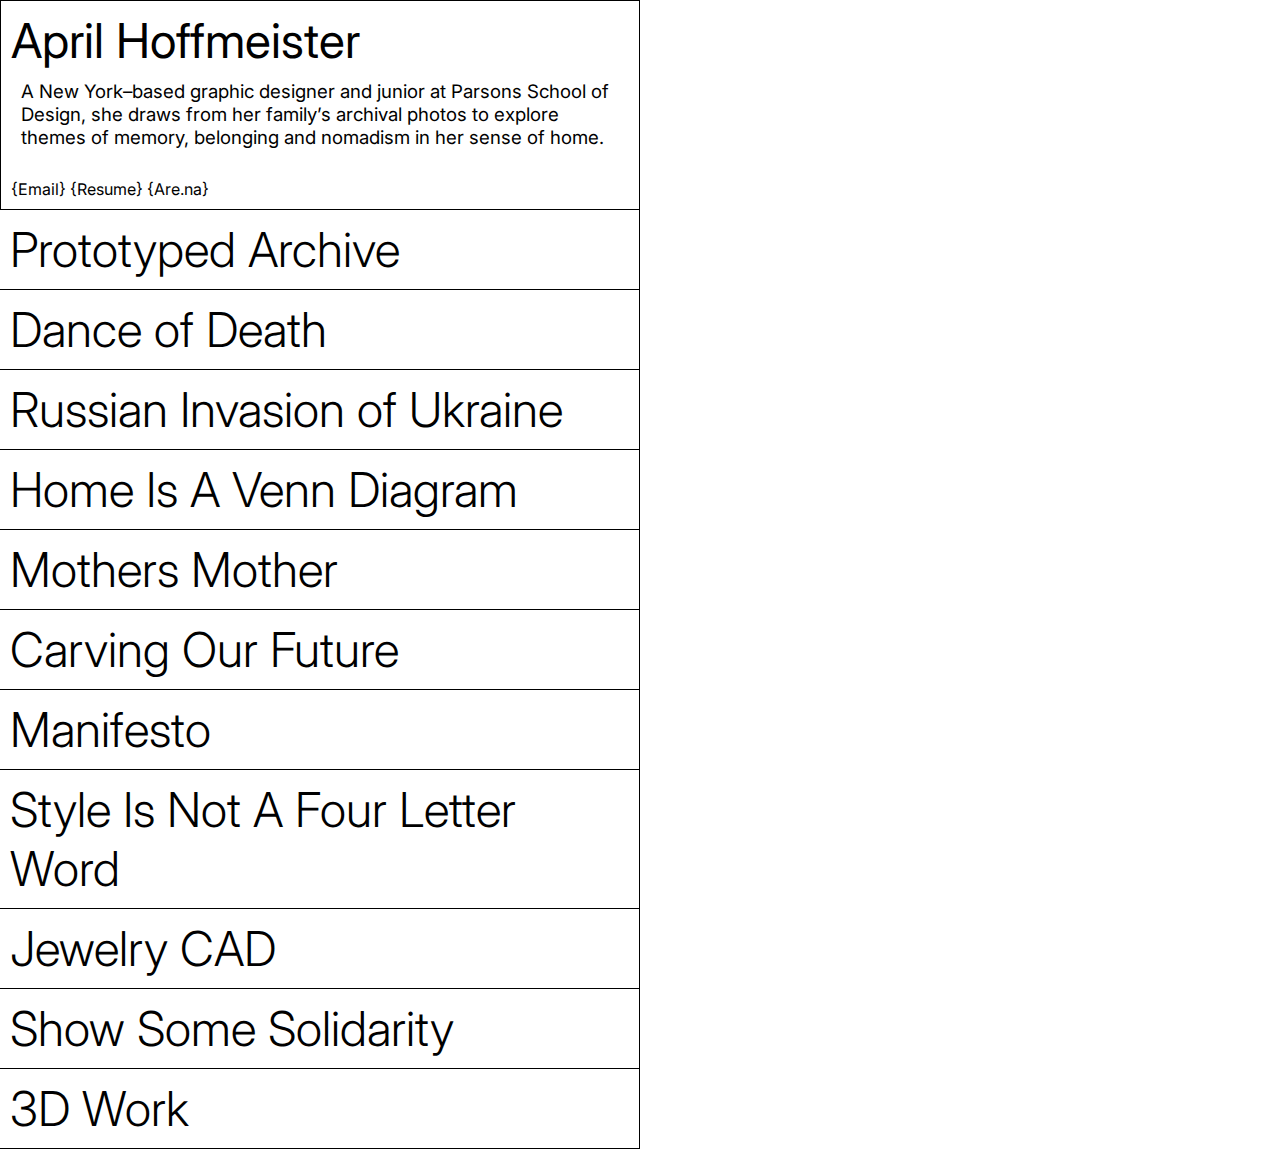
<file: index.html>
<!DOCTYPE html>
<html lang="en">
<head>
    <meta charset="UTF-8">
    <meta name="viewport" content="width=device-width, initial-scale=1.0">
    <title>April Hoffmeister</title>
    <link rel="stylesheet" href="style.css">
</head>
<body>
    <div class="title">
        <h1>April Hoffmeister  </h1>
        <h3>A New York–based graphic designer and junior at Parsons School of Design, she draws from her family’s archival photos to explore themes of memory, belonging and nomadism in her sense of home.</h3>
        <br>
        <li>
           <a href="mailto:april.hoffmeister@icloud.com">{Email}</a>
        </li>
        <li>
            <a href="https://drive.google.com/file/d/1WP4dP9bx6eHCcA8iKWloNic6AKo6ZwJ1/view?usp=sharing" target="_blank">{Resume}</a>
        </li>
        <li>
            <a href="https://www.are.na/settings" target="_blank">{Are.na}</a>
        </li>
    </div>
    <div class="grid">
        <div class="grid_left">
            <div class="work" id="a">
                <h2>Prototyped Archive<span>{web}</span></h2>
            </div>
            <div class="work" id="b">
                <h2>Dance of Death<span>{web}</span></h2>
            </div>
            <div class="work" id="c">
                <h2>Russian Invasion of Ukraine<span>{book}</span></h2>
            </div>
            <div class="work" id="d">
                <h2>Home Is A Venn Diagram<span>{book}</span></h2>
            </div>
            <div class="work" id="e">
                <h2>Mothers Mother<span>{poster}</span></h2>
            </div>
            <div class="work" id="f">
                <h2>Carving Our Future<span>{branding}</span></h2>
            </div>
            <div class="work" id="g">
                <h2>Manifesto<span>{poster}</span></h2>
            </div>
            <div class="work" id="h">
                <h2>Style Is Not A Four Letter Word<span>{web}</span></h2>
            </div>
            <div class="work" id="i">
                <h2>Jewelry CAD<span>{computer assisted design}</span></h2>
            </div>
            <div class="work" id="j">
                <h2>Show Some Solidarity<span>{poster}</span></h2>
            </div>
            <div class="work" id="k">
                <h2>3D Work<span>{blender/rhino/AI}</span></h2>
            </div>

    </div>
    <div class="grid_right">
    </div>
    </div>
   <script src="script.js"></script>
</body>
</html>
</file>
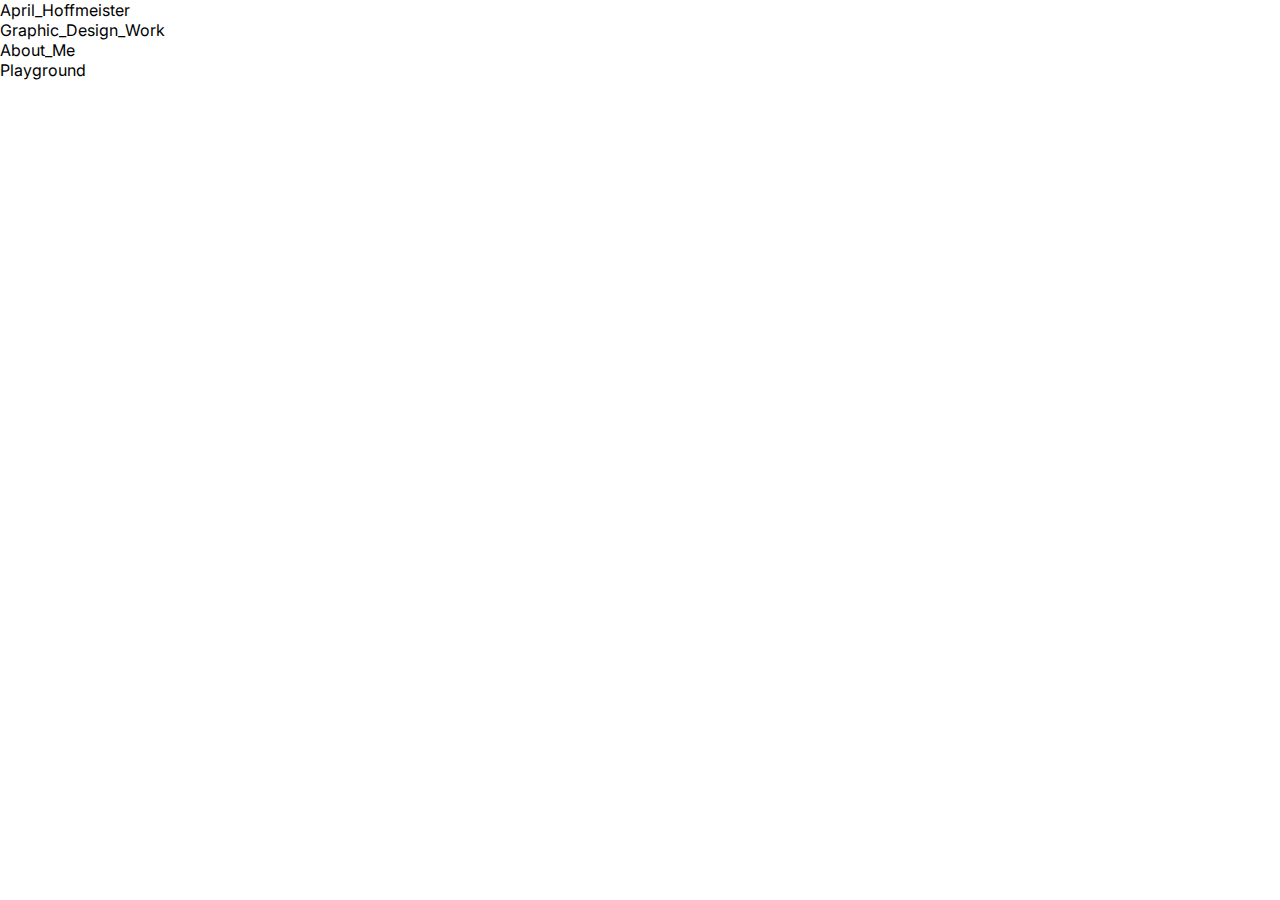
<file: work/index.html>
<html lang="en">
<head>
    <meta charset="UTF-8">
    <meta name="viewport" content="width=device-width, initial-scale=1.0">
    <title>Work</title>
    <link rel="stylesheet" href="../style.css">
</head>
<body>
    <div class="intro">
        <div class="intro_text_work">
            April_Hoffmeister
        </div>
        <div class="intro_text_work">
            Graphic_Design_Work
        </div>
        <div class="intro_text_work">
            About_Me
        </div>
        <div class="intro_text_work">
            Playground
        </div>
    </div>
</body>
</html>
</file>
<file: style.css>
@import url('https://fonts.googleapis.com/css2?family=Inter:ital,opsz,wght@0,14..32,100..900;1,14..32,100..900&display=swap');

* {
    margin: 0;
    padding: 0;
    box-sizing: border-box;
  }
  

html{
    font-family: "Inter", sans-serif;
    cursor: url(assets/X.png), auto;
}

.title{
    background-color: white;
    border: .5px solid black;
    top: 0;       
    padding: 10px;
    width: 50%;
    position: sticky;
    top: 0;
    z-index: 10;
}
    h1{
        font-size: 3rem;
        font-style: normal;
        font-weight: 400;
    }
    li{
        font-size: 1rem;
        font-style: normal;
        font-weight: 400;
        list-style: none;
        display: inline-block;
    }

.grid_left{
    width: 100%;
    border-right: .5px solid black;
}

    .work{
        border-bottom: .5px black solid;
        padding: 10px;
        display: block;
    }
    .work:hover{
        background-color: #000000;
        color: white;
    }

    h2{
        font-size: 3rem;
        font-style: normal;
        font-weight: 300;
    }
    span{
        border-radius: 100%;
        font-size: 1rem;
        color: white;
    }


.grid_right{
    left: 50%;
    top: 0;
    width: 100%;
    /* position: fixed; */
}

.grid{
    display: grid;
    grid-template-columns: 1fr 1fr;
}

p{
    font-size: 1rem;
    padding: 20px;
    margin-top: -10px;
}

.green{
    background-color: #57FF62;
    color: white
}

img{
    width: 100%;
}

.nav{
    position: fixed;
    display: flex;
    top: 0;
    left: 50%;
    transform: translateX(-50%);
    align-items: center;
    justify-content: center;
    gap: 20px;
    z-index: 20; 
}

.back:hover{
    color: #57FF62;
}
.next:hover{
    color: #57FF62;
}

.next{
    font-size: 100px;
}
.back{
    font-size: 100px;
}

a{
    color: black;
    text-decoration: none;
}
a:hover{
    color: #57FF62;
}
h3{
font-weight: 400;
padding: 10px;
}
::selection{
    background-color: #57FF62;
}

@media only screen 
  and (max-device-width: 550px) 
  and (orientation: portrait) 
  and (-webkit-min-device-pixel-ratio: 2) {
}

@media screen and (max-width: 700px) {

    .title{
        width: 100%;
    }

    .grid{
        grid-template-columns: .2fr 2fr;
    }
    h2{
        font-size: 1.5rem;
    }
}
</file>
